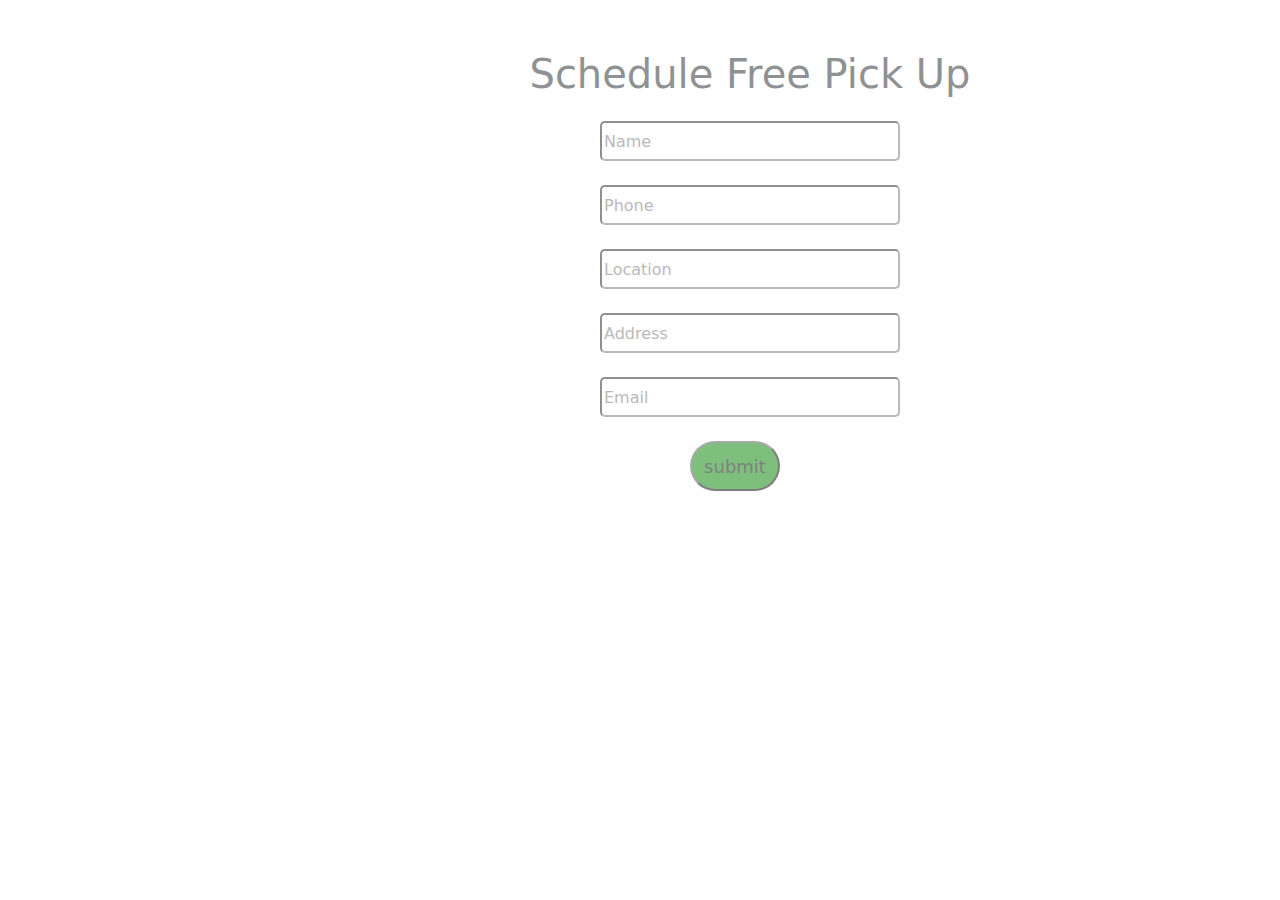
<file: Laundry/homelogin.html>
<!DOCTYPE html>
<html>
    <head>
        <title>Home login</title>
        <link href="https://cdn.jsdelivr.net/npm/bootstrap@5.2.2/dist/css/bootstrap.min.css" rel="stylesheet">
<script src="https://cdn.jsdelivr.net/npm/bootstrap@5.2.2/dist/js/bootstrap.bundle.min.js">
</script>
        <style>
            body{
                background-image:url("https://www.maytag.com/content/maytagv2/en_us/blog/washers-and-dryers/what-is-tumble-dry/_jcr_content/root/main/responsivegrid/image_copy_copy_copy_763794860.coreimg.jpeg/1617302078693/what-is-tumble-dry2.jpeg");
                background-repeat: no-repeat;
                background-size: cover;
                height:600px;
                opacity: 0.5;
            }
            #d1{
                margin-top:50px;
                margin-left:500px;
                height:500px;
                width:500px;
                
                border-radius: 10px;
                background-color: white;
            }
            h1{
                text-align: center;
            }
        </style>
    </head>
    <body>
        
        <form>
            
            <div id="d1">
                <h1>Schedule Free Pick Up </h1>
                <input type="name" id="name" placeholder="Name" style="height:40px; width:300px; border-radius:5px; margin-left:100px; margin-top: 15px;" required><br><br>
                <input type="number" id="phone" placeholder="Phone" style="height:40px; width:300px; border-radius:5px; margin-left:100px;" required><br><br>
                <input type="text" id="location" placeholder="Location" style="height:40px; width:300px; border-radius:5px; margin-left:100px;" required><br><br>
                <input type="text" id="address" placeholder="Address" style="height:40px; width:300px; border-radius:5px; margin-left:100px;;" required><br><br>
                <input type="Email" id="email" placeholder="Email" style="height:40px; width:300px; border-radius:5px; margin-left:100px;;" required><br><br>
                <input type="submit" value="submit" style="margin-left:190px; border-radius:50px; height:50px; width:90px; background-color:green; color:black; font-size: large;">
            </div>
        </form>

    </body>
    </html>
</file>
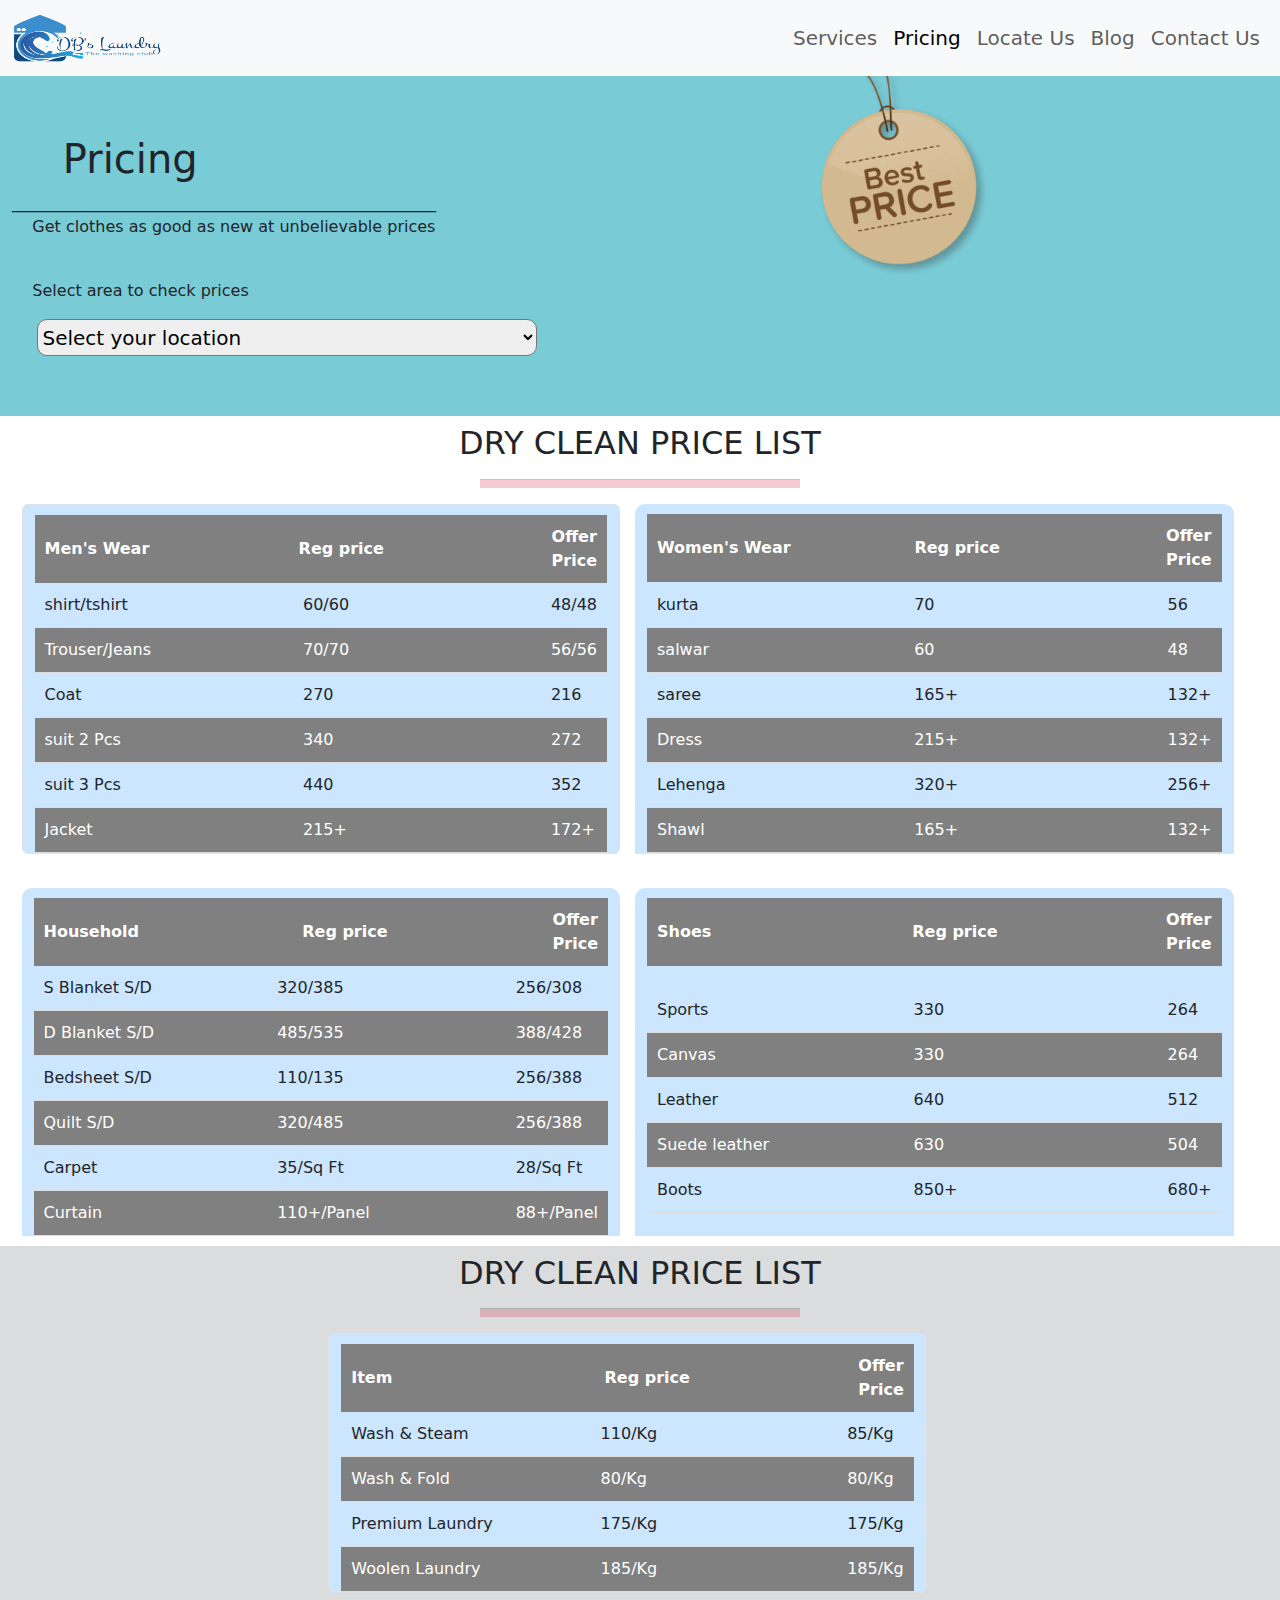
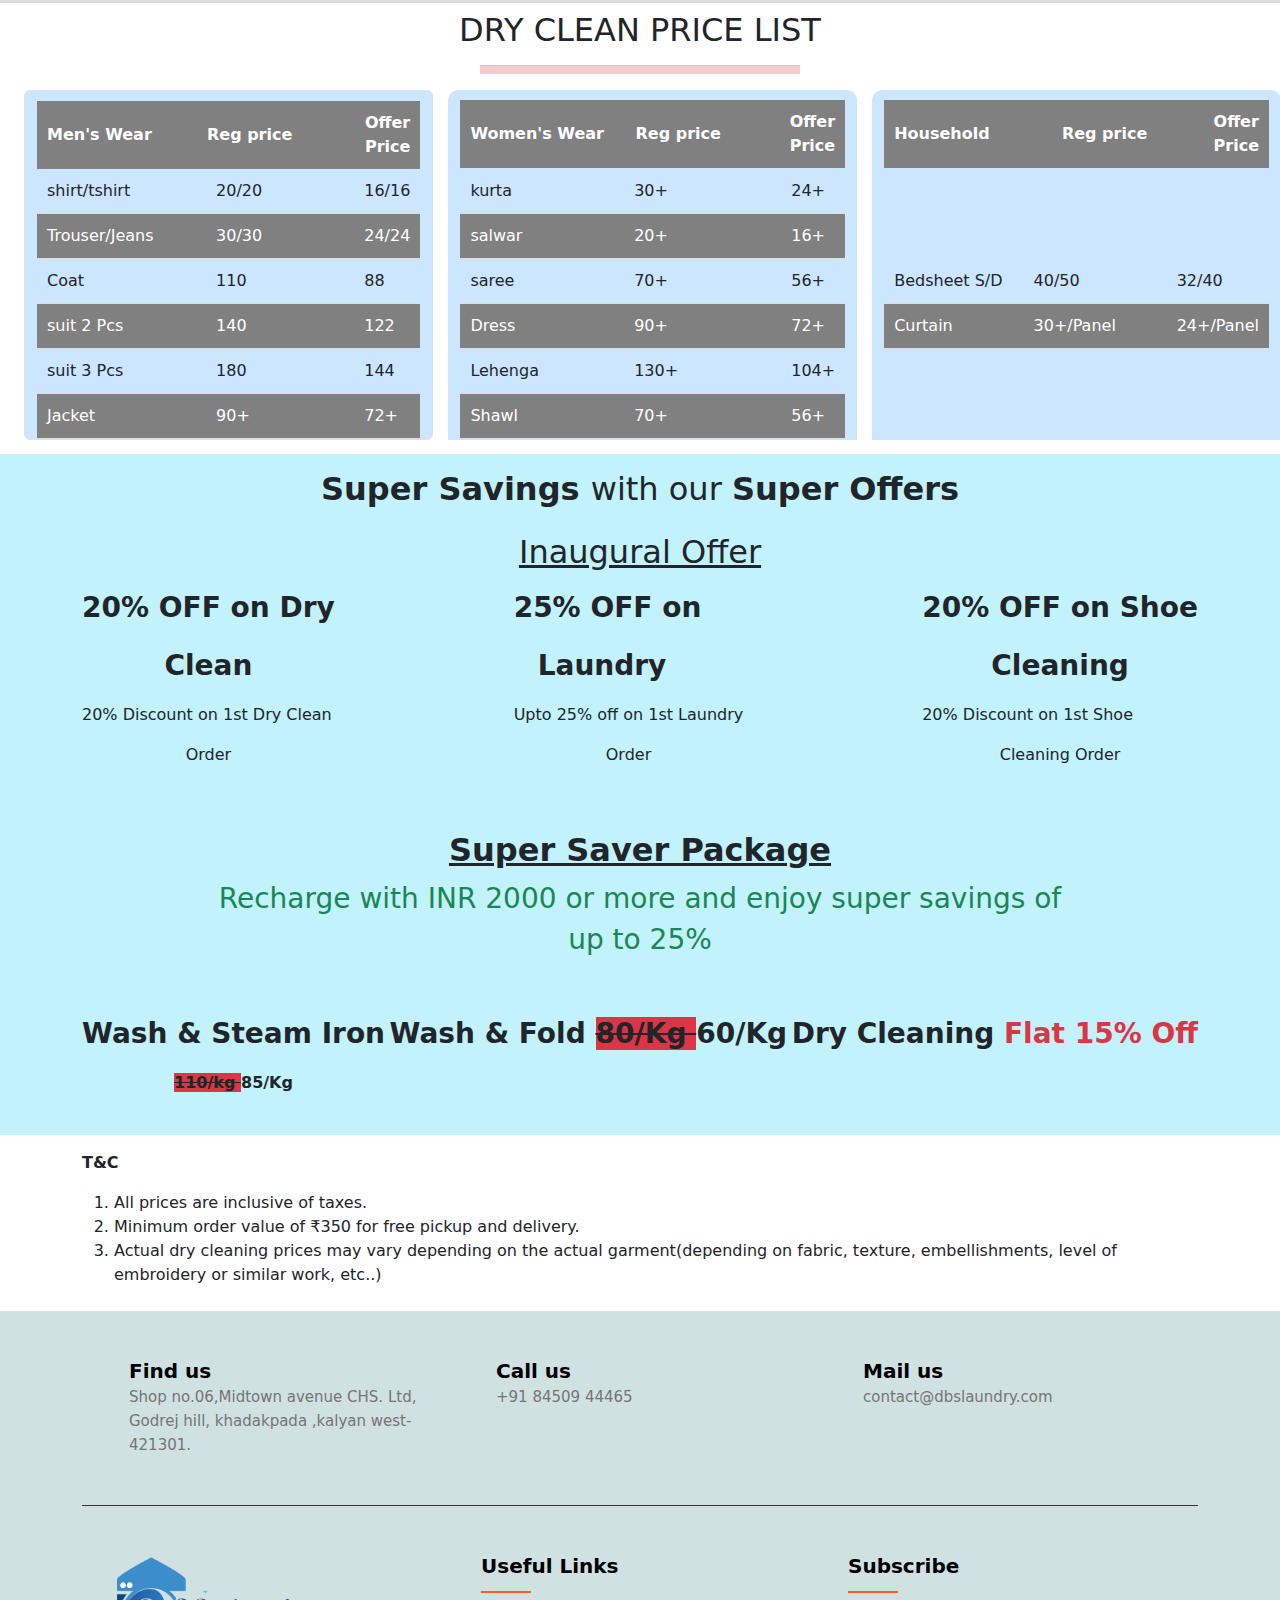
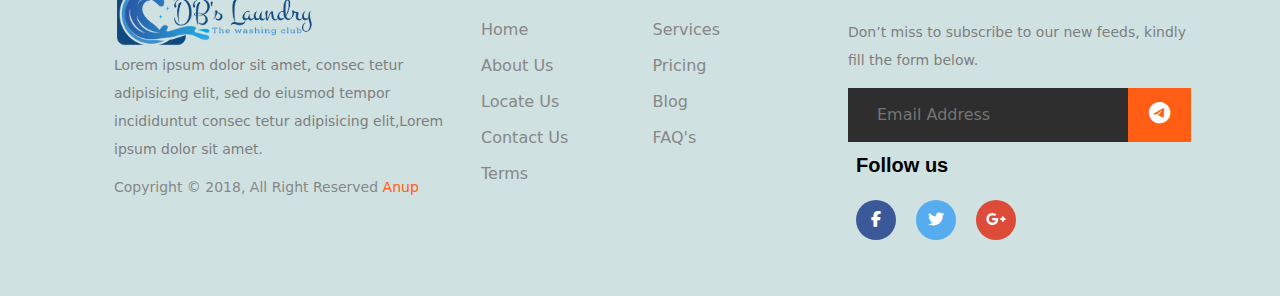
<file: Laundry/Pricing.html>
<!DOCTYPE html>
<html lang="en">
<head>
    <meta charset="UTF-8">
    <meta http-equiv="X-UA-Compatible" content="IE=edge">
    <meta name="viewport" content="width=device-width, initial-scale=1.0">
    <title>pricing</title>
  <link rel="stylesheet" href="https://cdnjs.cloudflare.com/ajax/libs/font-awesome/6.2.0/css/all.min.css">
<link href="https://cdn.jsdelivr.net/npm/bootstrap@5.2.2/dist/css/bootstrap.min.css" rel="stylesheet">
<script src="https://cdn.jsdelivr.net/npm/bootstrap@5.2.2/dist/js/bootstrap.bundle.min.js" integrity="sha384-OERcA2EqjJCMA+/3y+gxIOqMEjwtxJY7qPCqsdltbNJuaOe923+mo//f6V8Qbsw3" crossorigin="anonymous"></script>
<link rel="stylesheet" type="text/css" href="footerstyle.css">   
 <style>

.pricing {
background-color: #79cbd6;
width:100%;
height:100%;
padding-top:9%;
margin-top: 20px;
}

  #priceimg{
width:14%;
float:right;
margin-left:-30%;
margin-right:22%;
margin-top: -80px;
}

 section .content{
padding-bottom:40%;
background-color: #fff;
width:100%;
height:100%;
}

    table{
        border-collapse: collapse;
        border-spacing: 0;
        width:45%;
        border-radius: 10px 10px 0 0;
        padding-top:10px;
        background-color: #cce6ff;
    }
    .parent{
        display: flex;
        justify-content: center;
         padding-bottom:10px;
         margin-left:-50px;
    }
    .row{
        
        margin-left: 20px;
        margin-right: -5px;
        padding-bottom:0px;

    }
  
    .row::after{
        content: "";
        clear:both;
        display: table;
    }
    .row thead tr{
        background-color: grey;
        color: #fff;
    
    }
    .row th,
    .row td{
        text-align: left;
        padding: 10px;
        width:50%;
 }
 .row tbody tr{
    border-bottom: 1px solid #ddd;
 }
 .row tbody tr:nth-child(even){
    background-color:gray;
 }
 .row tbody tr.active-row {
    color: white;
 }

ul {
    margin: 0px;
    padding: 0px;
}

a{
text-decoration: none;
}

.selector{
    margin-top: 40px;
    padding-bottom: 60px;
}

select{
    width: 500px;
    height: 37px;
    font-size: 20px;
    border-radius: 10px;
}


</style>
</head>

<body>
<nav class="navbar fixed-top navbar-expand-lg bg-light fs-5">
  <div class="container-fluid">
    <a class="navbar-brand" href="index.html">
      <img src="DB's Laundry Home Logo 1-01.png" alt="Bootstrap" width="150" height="50">
    </a>
    <button class="navbar-toggler" type="button" data-bs-toggle="collapse" data-bs-target="#navbarSupportedContent" aria-controls="navbarSupportedContent" aria-expanded="false" aria-label="Toggle navigation">
      <span class="navbar-toggler-icon"></span>
    </button>
    <div class="collapse navbar-collapse" id="navbarSupportedContent">
      <ul class="navbar-nav ms-auto mb-2 mb-lg-0">
        <li class="nav-item">
          <a class="nav-link" aria-current="page" href="service.html">Services</a>
        </li>
        <li class="nav-item">
          <a class="nav-link active" href="Pricing.html">Pricing</a>
        </li> 
        <li class="nav-item">
          <a class="nav-link" href="locateus.html">Locate Us</a>
        </li>
        <!--
        <li class="nav-item">
          <a class="nav-link" href="gallery1.html">Gallery</a>
        </li> -->
        <li class="nav-item">
          <a class="nav-link" href="blog.html">Blog</a>
        </li>
        <li class="nav-item">
          <a class="nav-link" href="Contactus.html">Contact Us</a>
        </li>
      </ul>
    </div>
  </div>
</nav>

<!-- Drop down section-->
<section class="pricing">
<div class="container-fluid">

<img src="price.webp" id="priceimg">
       <h1>&nbsp;&nbsp;&nbsp;&nbsp;Pricing</h1>
            _____________________________________________________<br>


            <p>&nbsp;&nbsp;&nbsp;&nbsp;Get clothes as good as new
                at unbelievable prices</p>


<div class="selector">
                <p>&nbsp;&nbsp;&nbsp;&nbsp;Select area to check prices</p>
&nbsp;&nbsp;&nbsp;&nbsp;
<select>

<option value="">Select your location</option>
<option value=""><a href="" target="blank">Agartala</option></a>
<option value="">Ahmedabad</option>
<option value="">Ajmer</option>
<option value="">Alibag</option>
<option value="">Almora</option>
<option value="">Amritsar</option>
<option value="">Assam</option>
<option value="">Aurangabad</option>
<option value="">Banda</option>
<option value="">Bangalore</option>
<option value="">Barabanki</option>
<option value="">Bareilly</option>
<option value="">Basti</option>
<option value="">Belagavi</option>
<option value="">Bettiah</option>
<option value="">Bhagalpur</option>
<option value="">Bhabaneswar</option>
<option value="">Bhopal</option>
<option value="">Bongaigaon</option>
<option value="">Chandigarh</option>
<option value="">Chennai</option>
<option value="">Chumukeidma</option>
<option value="">Darbhanga</option>
<option value="">Deoria</option>
<option value="">dera Bassi</option>
<option value="">Dhanbed</option>
<option value="">Dibrugarh</option>
<option value="">Dimapur</option>
<option value="">East Delhi</option>
<option value="">Etawah</option>
<option value="">East Delhi</option>
<option value="">South Delhi</option>
<option value="">North Delhi</option>
<option value="">West Delhi</option>
<option value="">Dehradun</option>
<option value="">faridabad</option>
<option value="">Faizabad</option>
<option value="">Gaya</option>
<option value="">godavarikhani</option>
<option value="">Goa</option>
<option value="">Gonda</option>
<option value="">Gorakhpur</option>
<option value="">Gurgaon DLF zone</option>
<option value="">Gurgaon Sector 83/Manesar</option>


</select>
</div>
 </div>
 </section> 

<!--table section-->

<section class="content">
    <h2 class="text-center pt-2"> DRY CLEAN PRICE LIST </h2>
    <hr class="contenthr bg-danger bg-opacity-0.8  w-25 mx-auto pb-2">
    <div class="parent ">
    <table class="row border rounded">
    
        <thead>
            <tr>
                <th>Men's Wear</th>
                <th>Reg price</th>
                <th>Offer Price</th>
            </tr>
        </thead>
        <tbody>
            <tr>
            <td>shirt/tshirt</td>
            <td>60/60</td>
            <td>48/48</td>
            </tr>
      
            <tr class="active-row">
            <td>Trouser/Jeans</td>
            <td>70/70</td>
            <td>56/56</td>
            </tr>
        
            <tr>
            <td>Coat</td>
            <td>270</td>
            <td>216</td>
            </tr>
      
        <tr class="active-row">
            <td>suit 2 Pcs</td>
            <td>340</td>
            <td>272</td>
    </tr>
        
            <tr>
            <td>suit 3 Pcs</td>
            <td>440</td>
            <td>352</td>
            </tr>
        <tr class="active-row">
            <td>Jacket</td>
            <td>215+</td>
            <td>172+</td>
        </tr>
        </tbody>
    </table>

    
        <table class="row">
        <thead>
            <tr>
                <th>Women's Wear</th>
                <th>Reg price</th>
                <th>Offer Price</th>
            </tr>
        </thead>
        <tbody>
        <tr>
            <td>kurta</td>
            <td>70</td>
            <td>56</td>
        </tr>
        <tr class="active-row">
            <td>salwar</td>
            <td>60</td>
            <td>48</td>
        </tr>
        <tr>
            <td>saree</td>
            <td>165+</td>
            <td>132+</td>
        </tr>
        <tr class="active-row">
            <td>Dress</td>
            <td>215+</td>
            <td>132+</td>
        </tr>
        <tr>
            <td>Lehenga</td>
            <td>320+</td>
            <td>256+</td>
        </tr>
        <tr class="active-row">
            <td>Shawl</td>
            <td>165+</td>
            <td>132+</td>
        </tr>
        </tbody>
    </table>
</div>

<div class="parent mt-4">

<table class="row">
    
        <thead>
            <tr>
                <th>Household</th>
                <th>Reg price</th>
                <th>Offer Price</th>
            </tr>
        </thead>
        <tbody>
            <tr>
            <td>S Blanket S/D</td>
            <td>320/385</td>
            <td>256/308</td>
            </tr>
      
            <tr class="active-row">
            <td>D Blanket S/D</td>
            <td>485/535</td>
            <td>388/428</td>
            </tr>
        
            <tr>
            <td>Bedsheet S/D</td>
            <td>110/135</td>
            <td>256/388</td>
            </tr>
      
        <tr class="active-row">
            <td>Quilt S/D</td>
            <td>320/485</td>
            <td>256/388</td>
    </tr>
        
            <tr>
            <td>Carpet</td>
            <td>35/Sq Ft</td>
            <td>28/Sq Ft</td>
            </tr>
        <tr class="active-row">
            <td>Curtain</td>
            <td>110+/Panel</td>
            <td>88+/Panel</td>
        </tr>
        </tbody>
    </table>

<table class="row">
    
        <thead>
            <tr>
                <th>Shoes</th>
                <th>Reg price</th>
                <th>Offer Price</th>
            </tr>
        </thead>
        <tbody>
            <tr>
            <td>Sports</td>
            <td>330</td>
            <td>264</td>
            </tr>
      
            <tr class="active-row">
            <td>Canvas</td>
            <td>330</td>
            <td>264</td>
            </tr>
        
            <tr>
            <td>Leather</td>
            <td>640</td>
            <td>512</td>
            </tr>
      
        <tr class="active-row">
            <td>Suede leather</td>
            <td>630</td>
            <td>504</td>
    </tr>
        
            <tr>
            <td>Boots</td>
            <td>850+</td>
            <td>680+</td>
            </tr>
        </tbody>
    </table>

</div>

</section>

<section id="sectionlaundry">
<div class="bg-secondary bg-opacity-25">
<h2 class="text-center pt-2"> DRY CLEAN PRICE LIST </h2>
    <hr class="contenthr bg-danger bg-opacity-0.8  w-25 mx-auto pb-2">

<div class="parent ">
    <table class="row border rounded">
    
        <thead>
            <tr>
                <th>Item</th>
                <th>Reg price</th>
                <th>Offer Price</th>
            </tr>
        </thead>
        <tbody>
            <tr>
            <td>Wash & Steam</td>
            <td>110/Kg</td>
            <td>85/Kg</td>
            </tr>
      
            <tr class="active-row">
            <td>Wash & Fold</td>
            <td>80/Kg</td>
            <td>80/Kg</td>
            </tr>
        
            <tr>
            <td>Premium Laundry</td>
            <td>175/Kg</td>
            <td>175/Kg</td>
            </tr>
      
        <tr class="active-row">
            <td>Woolen Laundry</td>
            <td>185/Kg</td>
            <td>185/Kg</td>
    </tr>
        </tbody>
    </table>
</div>
</div>
</section>

<section id="sectionsteam">
<div class="">
<h2 class="text-center pt-2"> DRY CLEAN PRICE LIST </h2>
    <hr class="contenthr bg-danger bg-opacity-0.8  w-25 mx-auto pb-2">

<div class="parent m-1">
    <table class="row border rounded">
    
        <thead>
            <tr>
                <th>Men's Wear</th>
                <th>Reg price</th>
                <th>Offer Price</th>
            </tr>
        </thead>
        <tbody>
            <tr>
            <td>shirt/tshirt</td>
            <td>20/20</td>
            <td>16/16</td>
            </tr>
      
            <tr class="active-row">
            <td>Trouser/Jeans</td>
            <td>30/30</td>
            <td>24/24</td>
            </tr>
        
            <tr>
            <td>Coat</td>
            <td>110</td>
            <td>88</td>
            </tr>
      
        <tr class="active-row">
            <td>suit 2 Pcs</td>
            <td>140</td>
            <td>122</td>
    </tr>
        
            <tr>
            <td>suit 3 Pcs</td>
            <td>180</td>
            <td>144</td>
            </tr>
        <tr class="active-row">
            <td>Jacket</td>
            <td>90+</td>
            <td>72+</td>
        </tr>
        </tbody>
    </table>

    
        <table class="row">
        <thead>
            <tr>
                <th>Women's Wear</th>
                <th>Reg price</th>
                <th>Offer Price</th>
            </tr>
        </thead>
        <tbody>
        <tr>
            <td>kurta</td>
            <td>30+</td>
            <td>24+</td>
        </tr>
        <tr class="active-row">
            <td>salwar</td>
            <td>20+</td>
            <td>16+</td>
        </tr>
        <tr>
            <td>saree</td>
            <td>70+</td>
            <td>56+</td>
        </tr>
        <tr class="active-row">
            <td>Dress</td>
            <td>90+</td>
            <td>72+</td>
        </tr>
        <tr>
            <td>Lehenga</td>
            <td>130+</td>
            <td>104+</td>
        </tr>
        <tr class="active-row">
            <td>Shawl</td>
            <td>70+</td>
            <td>56+</td>
        </tr>
        </tbody>
    </table>

<table class="row">
    
        <thead>
            <tr>
                <th>Household</th>
                <th>Reg price</th>
                <th>Offer Price</th>
            </tr>
        </thead>
        <tbody>
            <tr>
            <td>Bedsheet S/D</td>
            <td>40/50</td>
            <td>32/40</td>
            </tr>
      
            <tr class="active-row">
            <td>Curtain</td>
            <td>30+/Panel</td>
            <td>24+/Panel</td>
            </tr>
        </tbody>
    </table>
</div>
</div>
</section>


<section id="sectionoffer">

<div class="bg-info bg-opacity-25">

<h2 class="text-center pt-3 pb-3"> <strong> Super Savings </strong> with our <strong> Super Offers </strong> </h2>

<h2 class="text-center pb-2"> <u> Inaugural Offer </u> </h2>

<div class="container d-flex justify-content-between">

<div>
<p class="fs-3" > <strong> 20% OFF on Dry </p> <p class="text-center fs-3"> Clean </p> </strong> 
<p> 20% Discount on 1st Dry Clean </p> <p class="text-center"> Order </p>
</div>

<div>
<p class=" fs-3"> <strong> 25% OFF on </p> <p class="ms-4 fs-3"> Laundry </p> </strong>
<p> Upto 25% off on 1st Laundry </p> <p class="text-center"> Order </p>
</div>

<div>
<p class=" fs-3"> <strong> 20% OFF on Shoe </p> <p class="text-center fs-3"> Cleaning </p> </strong>
<p> 20% Discount on 1st Shoe </p> <p class="text-center pb-5"> Cleaning Order </p>
</div>

</div>

<h2 class="text-center pb-1"> <u> <strong> Super Saver Package </u> </strong> </h2>

<h3 class="text-center text-success"> Recharge with INR 2000 or more and enjoy super savings of </h3>
<h3 class="text-center text-success pb-5"> up to 25% </h3> 

<div class="container d-flex justify-content-between">

<div>
<p class="fs-3" > <strong> Wash & Steam Iron </p> </strong> 
<p class="text-center"> <strong> <s class="bg-danger"> 110/kg </s> 85/Kg </p> </strong>
</div>

<div>
<p class=" fs-3"> <strong> Wash & Fold <s class="bg-danger"> 80/Kg </s> 60/Kg </strong> </p>
</div>

<div class="pb-3">
<p class=" fs-3 pb-5"> <strong> Dry Cleaning <span class="text-danger pb-5"> Flat 15% Off </span> </strong> </p>
</div>

</div>

</div>
</section>

<div class="container mt-3 mb-4">
    <p>
        <strong>
            T&C
        </strong>
    </p>
    <ol>
        <li>
            All prices are inclusive of taxes.
        </li>
        <li>Minimum order value of ₹350 for free pickup and delivery.

        </li>
        <li>
            Actual dry cleaning prices may vary depending on the actual garment(depending on fabric, texture, embellishments, level of embroidery or similar work, etc..)
        </li>
    </ol>
</div>

<!-- Footer -->
<!-- partial:index.partial.html -->
<footer class="footer-section ">
    <div class="container bg-opacity-25 " style="color: black; font-weight: 500;">
        <div class="footer-cta pt-5 pb-5">
            <div class="row">
                <div class="col-xl-4 col-md-4 mb-30">
                    <div class="single-cta">

<lord-icon
src="https://cdn.lordicon.com/elzslyvl.json"
trigger="hover"
style="width:50px;height:50px">
</lord-icon>
                        <div class="cta-text">
                            <h4 style="color: black;">  Find us</h4>
                            <span>Shop no.06,Midtown  avenue  CHS. Ltd, Godrej hill, khadakpada ,kalyan west-421301.</span>
                        </div>
                    </div>
                </div>
                <div class="col-xl-4 col-md-4 mb-30">
                    <div class="single-cta">
<lord-icon class="bg-info bg-opacity-25"
src="https://cdn.lordicon.com/zpxybbhl.json"
trigger="hover"
colors="primary:#121331,secondary:#08a88a"
style="width:50px;height:50px">
</lord-icon>
                        <div class="cta-text">
                            <h4 style="color: black;">Call us</h4>
                            <span>+91 84509 44465</span>
                        </div>
                    </div>
                </div>
                <div class="col-xl-4 col-md-4 mb-30">
                    <div class="single-cta">
<lord-icon class="bg-info bg-opacity-25"
src="https://cdn.lordicon.com/diihvcfp.json"
trigger="hover"
style="width:50px;height:50px">
</lord-icon>
                        <div class="cta-text">
                            <h4 style="color: black;">Mail us</h4>
                            <span>contact@dbslaundry.com</span>
                        </div>
                    </div>
                </div>
            </div>
        </div>
        <div class="footer-content pt-5 pb-5">
            <div class="row">
                <div class="col-xl-4 col-lg-4 mb-50">
                    <div class="footer-widget">
                        <div class="footer-logo">
                            <a href="index.html"><img src="DB's Laundry Home Logo 1-01.png" class="img-fluid" alt="logo"></a>
                        </div>
                        <div class="footer-text mt-5">
                            <p>Lorem ipsum dolor sit amet, consec tetur adipisicing elit, sed do eiusmod tempor incididuntut consec tetur adipisicing
                            elit,Lorem ipsum dolor sit amet.</p>
                        </div>
<div class="copyright-text">
                        <p>Copyright &copy; 2018, All Right Reserved <a href="https://codepen.io/anupkumar92/">Anup</a></p>
                    </div>
                    </div>
                </div>
                <div class="col-xl-4 col-lg-4 col-md-6 mb-30">
                    <div class="footer-widget">
                        <div class="footer-widget-heading">
                            <h3 style="color: black;">Useful Links</h3>
                        </div>
                        <ul>
                            <li><a href="index.html">Home</a></li>
                            <li><a href="service.html">services</a></li>
                            <li><a href="Aboutus.html">About us</a></li>
                          <!--  <li><a href="gallery1.html">Gallery</a></li> -->
                            <li><a href="Pricing.html">Pricing</a></li>
                            <li><a href="locateus.html">Locate Us</a></li>
                            <li><a href="blog.html">Blog</a></li>
                            <li><a href="Contactus.html">Contact us</a></li>
                            <li><a href="faqpagefinal.html">FAQ's</a></li>
                            <li><a href="terms.html">Terms</a></li>
                        </ul>
                    </div>
                </div>
                <div class="col-xl-4 col-lg-4 col-md-6 mb-50">
                    <div class="footer-widget">
                        <div class="footer-widget-heading">
                            <h3 style="color: black;">Subscribe</h3>
                        </div>
                        <div class="footer-text mb-25">
                            <p>Don’t miss to subscribe to our new feeds, kindly fill the form below.</p>
                        </div>
                        <div class="subscribe-form">
                            <form action="#">
                                <input type="text" placeholder="Email Address">
                                <button><i class="fab fa-telegram-plane"></i></button>
                            </form>
                        </div>
<div class="footer-social-icon p-2">
                            <span style="color: black;">Follow us</span>
                            <a href="#"><i class="fab fa-facebook-f facebook-bg"></i></a>
                            <a href="#"><i class="fab fa-twitter twitter-bg"></i></a>
                            <a href="#"><i class="fab fa-google-plus-g google-bg"></i></a>
                        </div>
                    </div>
                </div>
            </div>
        </div>
    </div>
</footer>
<!-- partial -->
</body>
</html>
</file>
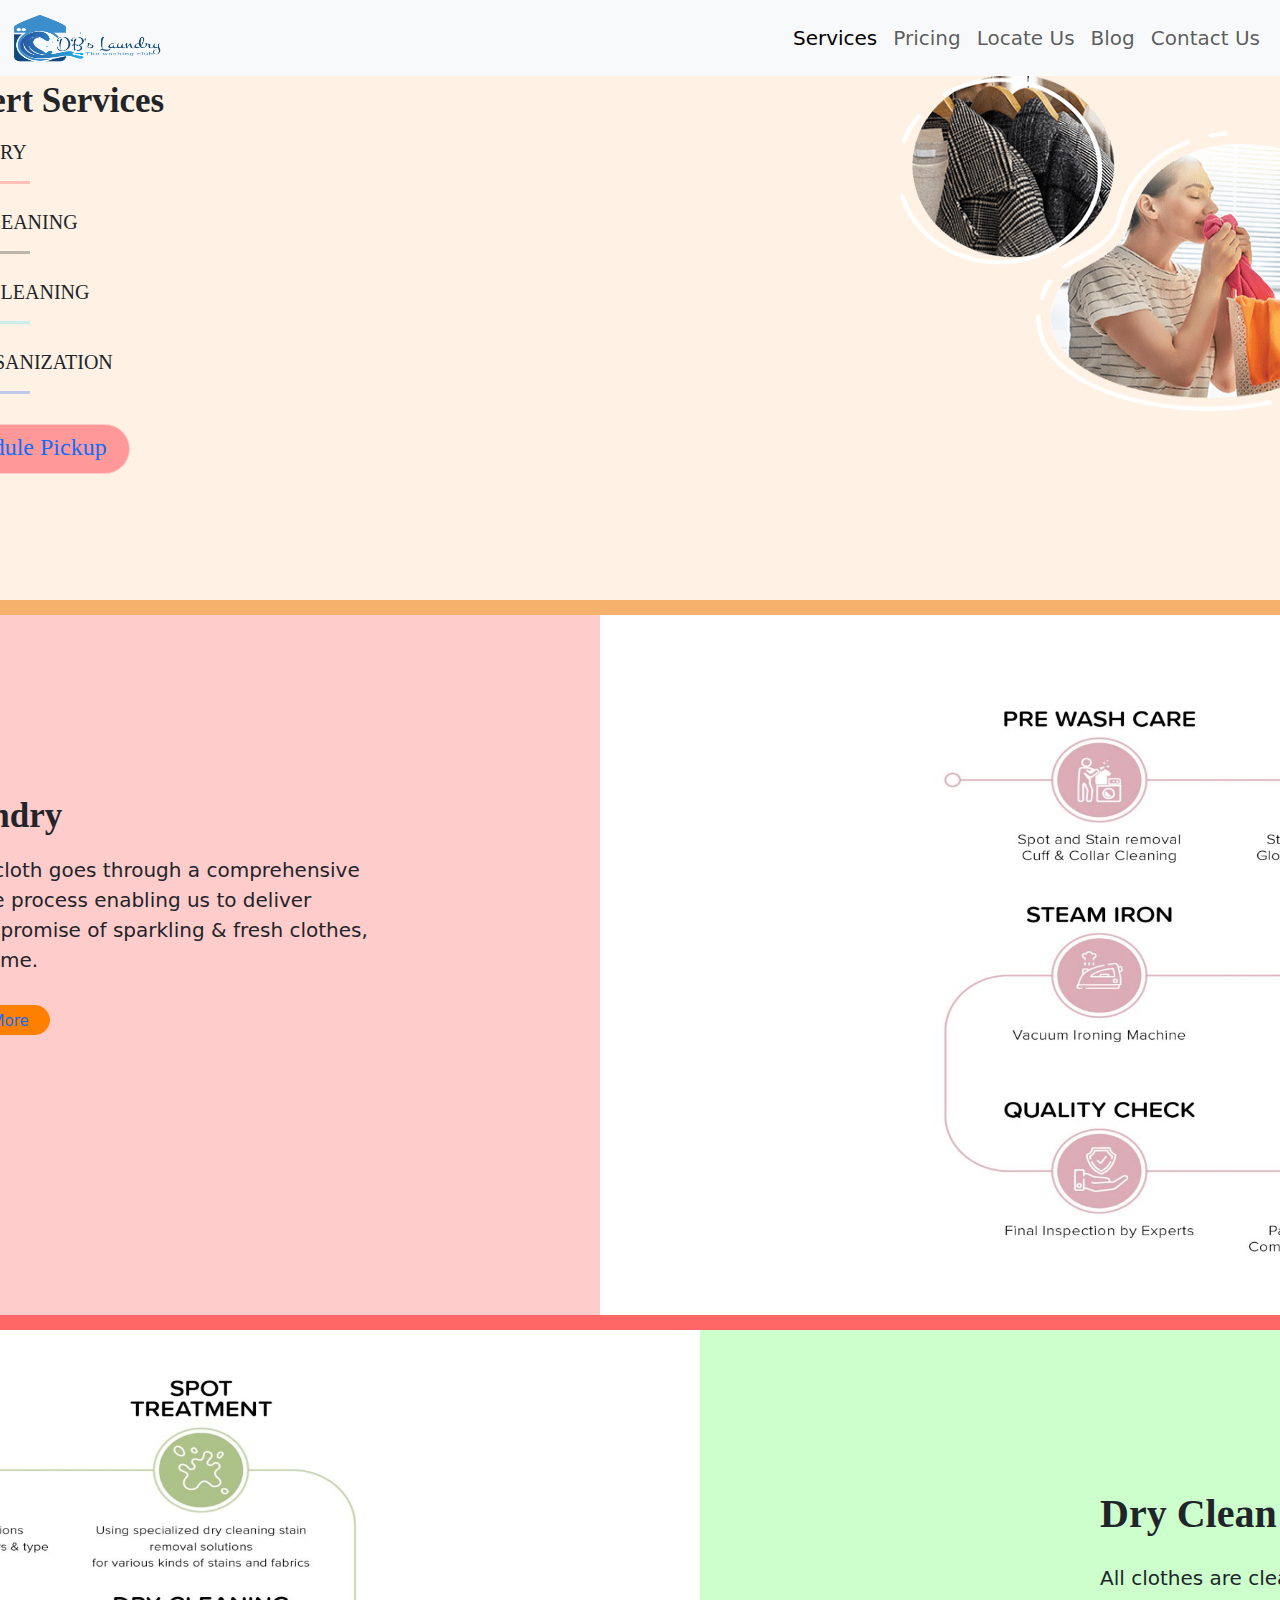
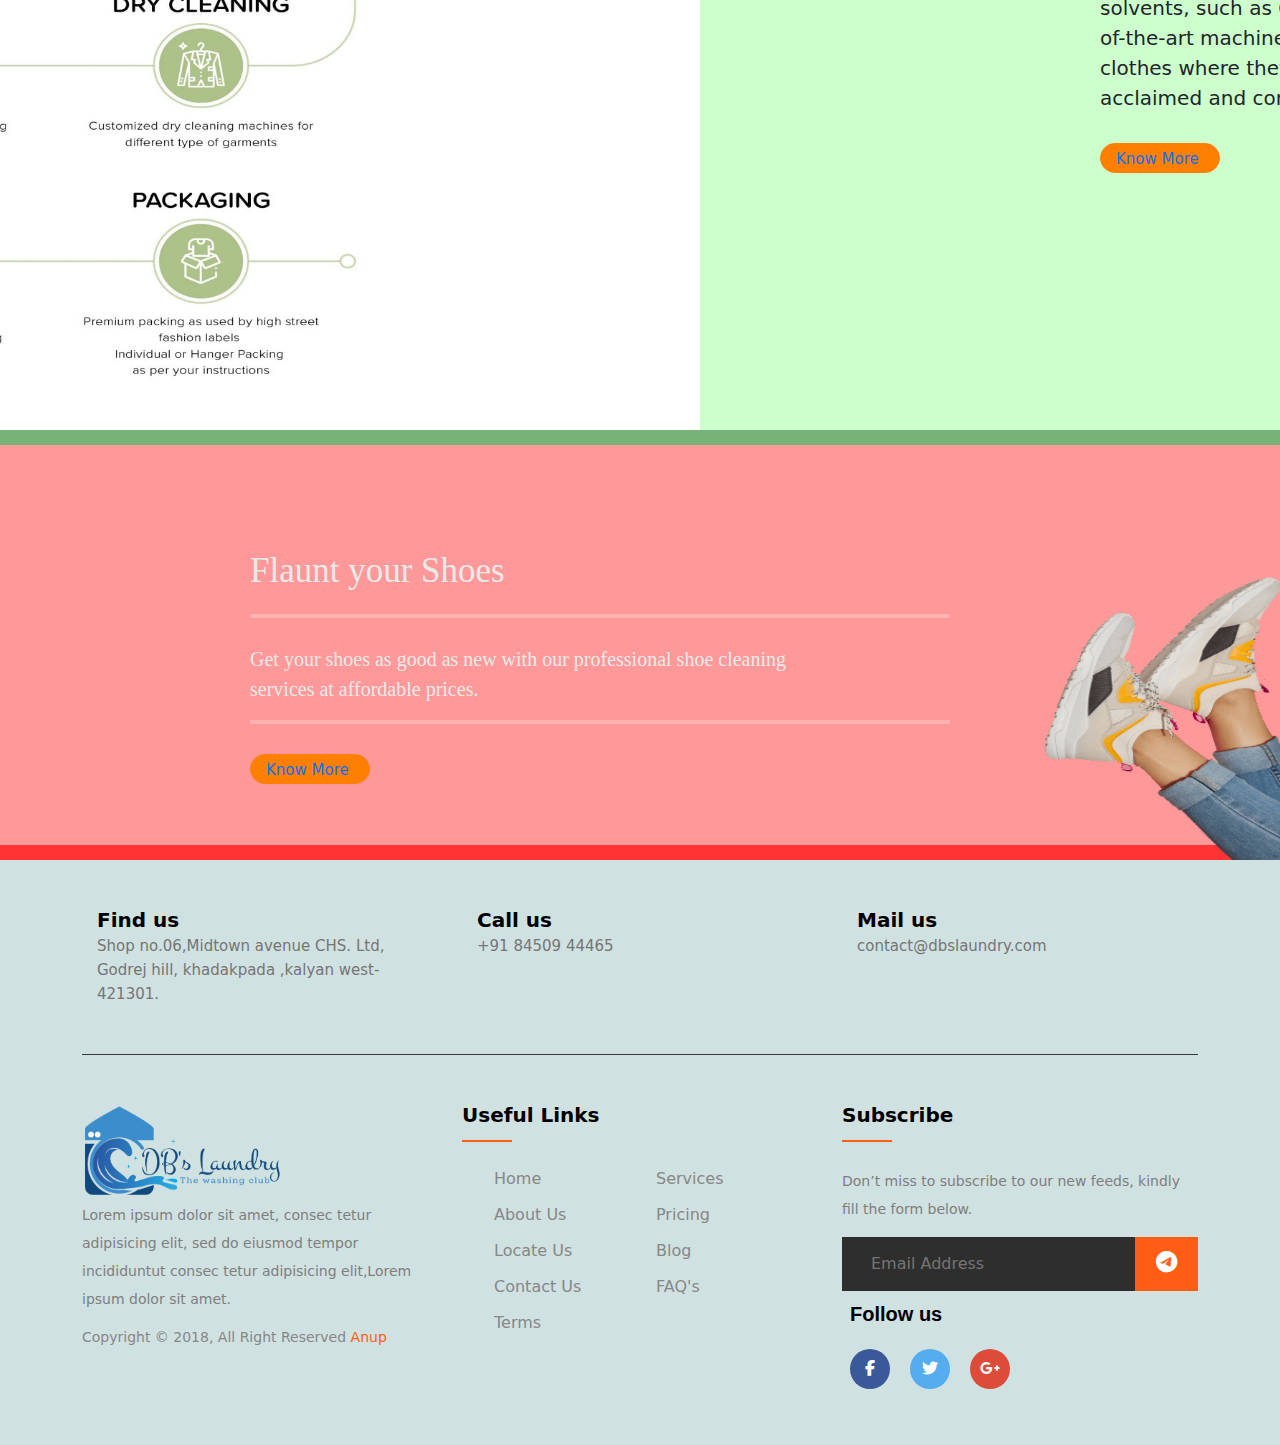
<file: Laundry/service.html>
<!DOCTYPE html>
<html>
<head>
<title>Expert Service-Dbs Laundry</title>


</*CND links with the help Of Bootstrap*/>
<link href="https://cdn.jsdelivr.net/npm/bootstrap@5.2.2/dist/css/bootstrap.min.css" rel="stylesheet">
    <script src="https://cdn.jsdelivr.net/npm/bootstrap@5.2.2/dist/js/bootstrap.bundle.min.js"></script>

<link rel="stylesheet" type="text/css" href="footerstyle.css">
<link rel="stylesheet" type="text/css" href="Service.css">

<link rel="stylesheet" href="https://cdnjs.cloudflare.com/ajax/libs/font-awesome/6.2.0/css/all.min.css">
</head>
<body>
<nav class="navbar fixed-top navbar-expand-lg bg-light fs-5">
  <div class="container-fluid">
    <a class="navbar-brand" href="index.html">
      <img src="DB's Laundry Home Logo 1-01.png" alt="Bootstrap" width="150" height="50">
    </a>
    <button class="navbar-toggler" type="button" data-bs-toggle="collapse" data-bs-target="#navbarSupportedContent" aria-controls="navbarSupportedContent" aria-expanded="false" aria-label="Toggle navigation">
      <span class="navbar-toggler-icon"></span>
    </button>
    <div class="collapse navbar-collapse" id="navbarSupportedContent">
      <ul class="navbar-nav ms-auto mb-2 mb-lg-0">
        <li class="nav-item">
          <a class="nav-link active" aria-current="page" href="service.html">Services</a>
        </li>
        <li class="nav-item">
          <a class="nav-link" href="Pricing.html">Pricing</a>
        </li>
        <li class="nav-item">
          <a class="nav-link" href="locateus.html">Locate Us</a>
        </li>
        <!--
        <li class="nav-item">
          <a class="nav-link" href="gallery1.html">Gallery</a>
        </li> -->
        <li class="nav-item">
          <a class="nav-link" href="blog.html">Blog</a>
        </li>
        <li class="nav-item">
          <a class="nav-link" href="Contactus.html">Contact Us</a>
        </li>
      </ul>
    </div>
  </div>
</nav>

<div id="main1" >
<div id="con">
<h1 id="main2">Expert Services</h1>

<h4 class="main2">LAUNDRY</h4>
<hr id="hr1">
<h4 class="main2">DRY CLEANING</h4>
<hr id="hr2">
<h4 class="main2">SHOE CLEANING</h4>
<hr id="hr3">
<h4 class="main2">HOME SANIZATION</h4>
<hr id="hr4">
<div id="sche">
<a href="homelogin.html" class="fs-4">Schedule Pickup </a>
</div>
</div>

<img src="expert-services-top.png" id="img1">
</div>


<div id="horizontal1">
</div>


<div id="main4">

<div id="con2">
<h1 id="head1">Laundry</h1>
<p id="cont1">Every cloth goes through a comprehensive<br>
6 stage process enabling us to deliver<br>
on the promise of sparkling & fresh clothes,<br>
everytime.</p>
<div id="know">
<p><a href="laundry.html">Know More</a> </p>
</div>
</div>

<img src="Dry-cleaning-and-laundry-section-11-976x1024.jpg" id="img2">
</div>


<div id="horizontal2">
</div>

<div id="main7">

<img src="dry-clean-section-image-12-976x1024.jpg" id="img3">


<div id="con3">
<h1 id="head2">Dry Clean</h1>
<p id="cont2">All clothes are cleaned with environment-friendly solvents, such as Oil based hydrocarbons. State-of-the-art machinery is used to process the clothes where they are treated with highly acclaimed and commercially used solvents.</p>
<div id="know2">
<p> <a href="Dry_page.html">Know More</a></p>

</div>
</div>
</div>

<div id="horizontal3">
</div>

<div id="main9">

<p id="flaunt">Flaunt your Shoes</p>
<hr class="hr5">

<p id="get1">Get your shoes as good as new with our professional shoe cleaning <br>services at affordable prices. </p>
<hr class="hr5">
<div id="know3">
<p><a href="laundry.html">Know More</a></p>
</div>

<img src="flaunt-your-shoes-trans.png" id="img4">
</div>


<div id="horizontal4">
</div>

<!-- Footer -->
<!-- partial:index.partial.html -->
<footer class="footer-section ">
    <div class="container bg-opacity-25 " style="color: black; font-weight: 500;">
        <div class="footer-cta pt-5 pb-5">
            <div class="row">
                <div class="col-xl-4 col-md-4 mb-30">
                    <div class="single-cta">

<lord-icon
src="https://cdn.lordicon.com/elzslyvl.json"
trigger="hover"
style="width:50px;height:50px">
</lord-icon>
                        <div class="cta-text">
                            <h4 style="color: black;">  Find us</h4>
                            <span>Shop no.06,Midtown  avenue  CHS. Ltd, Godrej hill, khadakpada ,kalyan west-421301.</span>
                        </div>
                    </div>
                </div>
                <div class="col-xl-4 col-md-4 mb-30">
                    <div class="single-cta">
<lord-icon class="bg-info bg-opacity-25"
src="https://cdn.lordicon.com/zpxybbhl.json"
trigger="hover"
colors="primary:#121331,secondary:#08a88a"
style="width:50px;height:50px">
</lord-icon>
                        <div class="cta-text">
                            <h4 style="color: black;">Call us</h4>
                            <span>+91 84509 44465</span>
                        </div>
                    </div>
                </div>
                <div class="col-xl-4 col-md-4 mb-30">
                    <div class="single-cta">
<lord-icon class="bg-info bg-opacity-25"
src="https://cdn.lordicon.com/diihvcfp.json"
trigger="hover"
style="width:50px;height:50px">
</lord-icon>
                        <div class="cta-text">
                            <h4 style="color: black;">Mail us</h4>
                            <span>contact@dbslaundry.com</span>
                        </div>
                    </div>
                </div>
            </div>
        </div>
        <div class="footer-content pt-5 pb-5">
            <div class="row">
                <div class="col-xl-4 col-lg-4 mb-50">
                    <div class="footer-widget">
                        <div class="footer-logo">
                            <a href="index.html"><img src="DB's Laundry Home Logo 1-01.png" class="img-fluid" alt="logo"></a>
                        </div>
                        <div class="footer-text mt-5">
                            <p>Lorem ipsum dolor sit amet, consec tetur adipisicing elit, sed do eiusmod tempor incididuntut consec tetur adipisicing
                            elit,Lorem ipsum dolor sit amet.</p>
                        </div>
<div class="copyright-text">
                        <p>Copyright &copy; 2018, All Right Reserved <a href="https://codepen.io/anupkumar92/">Anup</a></p>
                    </div>
                    </div>
                </div>
                <div class="col-xl-4 col-lg-4 col-md-6 mb-30">
                    <div class="footer-widget">
                        <div class="footer-widget-heading">
                            <h3 style="color: black;">Useful Links</h3>
                        </div>
                        <ul>
                            <li><a href="index.html">Home</a></li>
                            <li><a href="service.html">services</a></li>
                            <li><a href="Aboutus.html">About us</a></li>
                          <!--  <li><a href="gallery1.html">Gallery</a></li> -->
                            <li><a href="Pricing.html">Pricing</a></li>
                            <li><a href="locateus.html">Locate Us</a></li>
                            <li><a href="blog.html">Blog</a></li>
                            <li><a href="Contactus.html">Contact us</a></li>
                            <li><a href="faqpagefinal.html">FAQ's</a></li>
                            <li><a href="terms.html">Terms</a></li>
                        </ul>
                    </div>
                </div>
                <div class="col-xl-4 col-lg-4 col-md-6 mb-50">
                    <div class="footer-widget">
                        <div class="footer-widget-heading">
                            <h3 style="color: black;">Subscribe</h3>
                        </div>
                        <div class="footer-text mb-25">
                            <p>Don’t miss to subscribe to our new feeds, kindly fill the form below.</p>
                        </div>
                        <div class="subscribe-form">
                            <form action="#">
                                <input type="text" placeholder="Email Address">
                                <button><i class="fab fa-telegram-plane"></i></button>
                            </form>
                        </div>
<div class="footer-social-icon p-2">
                            <span style="color: black;">Follow us</span>
                            <a href="#"><i class="fab fa-facebook-f facebook-bg"></i></a>
                            <a href="#"><i class="fab fa-twitter twitter-bg"></i></a>
                            <a href="#"><i class="fab fa-google-plus-g google-bg"></i></a>
                        </div>
                    </div>
                </div>
            </div>
        </div>
    </div>
</footer>
<!-- partial -->

</body>
</html>
</file>
<file: Laundry/footerstyle.css>
a{
text-decoration: none;}

.footer-section {
  background: #d0e1e1;
  position: relative;
}
.footer-cta {
  border-bottom: 1px solid #373636;
}
.single-cta i {
  color: #ff5e14;
  font-size: 30px;
  float: left;
  margin-top: 8px;
}
.cta-text {
  padding-left: 15px;
  display: inline-block;
}
.cta-text h4 {
  color: #fff;
  font-size: 20px;
  font-weight: 600;
  margin-bottom: 2px;
}
.cta-text span {
  color: #757575;
  font-size: 15px;
}
.footer-content {
  position: relative;
  z-index: 2;
}
.footer-pattern img {
  position: absolute;
  top: 0;
  left: 0;
  height: 330px;
  background-size: cover;
  background-position: 100% 100%;
}
.footer-logo {
  margin-bottom: -45px;
}
.footer-logo img {
    max-width: 200px;
}
.footer-text p {
  margin-bottom: 14px;
  font-size: 14px;
      color: #7e7e7e;
  line-height: 28px;
}
.footer-social-icon span {
  color: #fff;
  display: block;
  font-size: 20px;
  font-weight: 700;
  font-family: 'Poppins', sans-serif;
  margin-bottom: 20px;
}
.footer-social-icon a {
  color: #fff;
  font-size: 16px;
  margin-right: 15px;
}
.footer-social-icon i {
  height: 40px;
  width: 40px;
  text-align: center;
  line-height: 38px;
  border-radius: 50%;
}
.facebook-bg{
  background: #3B5998;
}
.twitter-bg{
  background: #55ACEE;
}
.google-bg{
  background: #DD4B39;
}
.footer-widget-heading h3 {
  color: #fff;
  font-size: 20px;
  font-weight: 600;
  margin-bottom: 40px;
  position: relative;
}
.footer-widget-heading h3::before {
  content: "";
  position: absolute;
  left: 0;
  bottom: -15px;
  height: 2px;
  width: 50px;
  background: #ff5e14;
}
.footer-widget ul li {
  display: inline-block;
  float: left;
  width: 50%;
  margin-bottom: 12px;
}
.footer-widget ul li a:hover{
  color: #ff5e14;
}
.footer-widget ul li a {
  color: #878787;
  text-transform: capitalize;
}
.subscribe-form {
  position: relative;
  overflow: hidden;
}
.subscribe-form input {
  width: 100%;
  padding: 14px 28px;
  background: #2E2E2E;
  border: 1px solid #2E2E2E;
  color: #fff;
}
.subscribe-form button {
    position: absolute;
    right: 0;
    background: #ff5e14;
    padding: 13px 20px;
    border: 1px solid #ff5e14;
    top: 0;
}
.subscribe-form button i {
  color: #fff;
  font-size: 22px;
  transform: rotate(-6deg);
}
.copyright-area{
  background: #202020;
  padding: 25px 0;
}
.copyright-text p {
  margin: 0;
  font-size: 14px;
  color: #878787;
}
.copyright-text p a{
  color: #ff5e14;
}
.footer-menu li {
  display: inline-block;
  margin-left: 20px;
}
.footer-menu li:hover a{
  color: #ff5e14;
}
.footer-menu li a {
  font-size: 14px;
  color: #878787;
}
</file>
<file: Laundry/Service.css>
#main1{
background-color:#FFF2E5;
height:600px;
width:100;
}
#con{
margin-left:-250px;
position: relative;
animation-name: con1;
animation-duration: 2s;
animation-fill-mode:forwards;
}

@keyframes con1{
  0%   { left:0px; top:0px;}
  100%  { left:250px; top:0px;}
 


}

#main2{
font-family:classic-roman;
font-weight:bold;
font-size:35px;
padding-top:80px;
padding-left:180px;
}

#hr1{
background: #FF3333;
width:100px;
margin-left:180px;
color:white;
height:4px;
}

#hr2{
background: black;
width:100px;
margin-left:180px;
color:white;
height:4px;
}

#hr3{
background: #43E5F7;
width:100px;
margin-left:180px;
color:white;
height:4px;
}

#hr4{
background: #0A52FC;
width:100px;
margin-left:180px;
color:white;
height:4px;
}



.main2{
font-family:classic-roman;
font-size:20px;
padding-top:10px;
padding-left:180px;
}

/*.main2:hover{
color:#330019;
}
*/
#sche{
font-family:classic-roman;
border:1px solid #ffcccc;
background-color:#FF9999;
border-radius: 25px;
width:200px;
height:50px;
margin-top:30px;
margin-left:180px;
padding-top:4px;
padding-left:15px;   
color:White;
}

/*
#sche:hover{
background-color:black;
} */

#img1{
margin-top:-500px;
margin-left:900px;
height:400px;
width:600px;
position: relative;
animation-name: img1;
animation-duration: 2s;
animation-fill-mode:forwards;
}

@keyframes img1{
  0%   { right:0px; top:0px;}
  100%  { right:250px; top:0px;}

}

#horizontal1{
background-color:#F6B26D;
width:100%;
height:15px;
}


#main4{
background-color:#FFCCCC;
width:600px;
height:700px;
}

#con2{
margin-left:-250px;
position: relative;
animation-name: con2;
animation-duration: 2s;
animation-fill-mode:forwards;
}

@keyframes con2{
  0%   { left:0px; top:0px;}
  100%  { left:250px; top:0px;}
 


}
#head1{
font-family:classic-roman;
font-weight:bold;
font-size:35px;
padding-top:180px;
padding-left:180px;
}

#cont1{
font-size:20px;
padding-top:10px;
padding-left:180px;
}


#know{
border:1px solid #ff8000;
background-color:#Ff8000;
border-radius: 25px;
font-size:15px;
width:120px;
height:30px;
margin-top:30px;
margin-left:180px;
padding-top:4px;
padding-left:15px;   
color:White;

}

/*
#know:hover{
background-color:black;
} */

#img2{
width:700px;
height:650px;
margin-left:900px;
margin-top:-380px;
position: relative;
animation-name: img1;
animation-duration: 2s;
animation-fill-mode:forwards;
}

@keyframes img1{
  0%   { right:0px; top:0px;}
  100%  { right:250px; top:0px;}

}


#horizontal2{
width:100%;
height:15px;
background-color:#FF6666;
}

#img3{
width:700px;
height:650px;
margin-left:-1000px;
margin-top:10px;
position: relative;
animation-name: img3;
animation-duration: 2s;
animation-fill-mode:forwards;
}
@keyframes img3{
  0%   { left:0px; top:0px;}
  100%  { left:300px; top:0px;}
 

}
#main7{
background-color:#ccffcc;
width:800px;
height:700px;
margin-left:700px;
}

#con3{
margin-left:300px;
position: relative;
animation-name: img1;
animation-duration: 2s;
animation-fill-mode:forwards;
}

@keyframes img1{
  0%   { right:0px; top:0px;}
  100%  { right:250px; top:0px;}


}

#head2{
font-family:classic-roman;
font-weight:bold;
margin-left:100px;
margin-top:-500px;
}

#cont2{
font-size:20px;
margin-left:100px;
margin-top:25px;
width:500px;
}


#know2{
border:1px solid #ff8000;
background-color:#Ff8000;
border-radius: 25px;
font-size:15px;
width:120px;
height:30px;
margin-top:30px;
margin-left:100px;
padding-top:4px;
padding-left:15px;   
color:White;

}

/*
#know2:hover{
background-color:black;
} */

#horizontal3{
width:100%;
height:15px;
background-color:#77B379;
}

#main9{
background-color:#FF9999;
width:100%;
height:400px;
position: relative;
animation-name: con4;
animation-duration: 2s;
animation-fill-mode:forwards;
}

@keyframes con4{
  0%   { left:-1000px; top:0px;}
  100%  { left:0px; top:0px;}


}



#flaunt{
font-size:35px;
padding-left:250px;
padding-top:100px;
font-family:classic-roman;
color:#E9E9E9;
}
.hr5{
background: white;
width:700px;
margin-left:250px;
color:white;
height:4px;
}


#get1{
font-size:20px;
padding-left:250px;
padding-top:10px;
font-family:classic-roman;
color:#E9E9E9;
}

#know3{
border:1px solid #ff8000;
background-color:#Ff8000;
border-radius: 25px;
font-size:15px;
width:120px;
height:30px;
margin-top:30px;
margin-left:250px;
padding-top:4px;
padding-left:15px;   
color:White;

}

/*
#know3:hover{
background-color:black;
} */

#img4{
width:400px;
height:350px;
margin-left:965px;
margin-top:-270px;
}


#horizontal4{
width:100%;
height:15px;
background-color:#FF3333;
}

#main11{
margin-top:30px;
margin-left:150px;
font-size:25px;
font-family:classic-roman;
}

.hr6{
background: #000000;
width:100px;
margin-left:600px;
color:white;
height:4px;
}


#horizontal5{
width:100%;
height:15px;
background-color:#FF3333;
}


#img10{
height:200px;
width:300px;
margin-top:-20px;
margin-left:80px;
}

#text1{
font-size:35px;
padding-left:150px;
padding-top:50px;
font-family:classic-roman;

}


#leftbox {
float:left;
width:55%;
height:280px;
}

#middlebox{
float:left;
width:55%;
height:280px;
}
		
#rightbox{
float:right;
width:25%;
height:280px;
}
</file>
